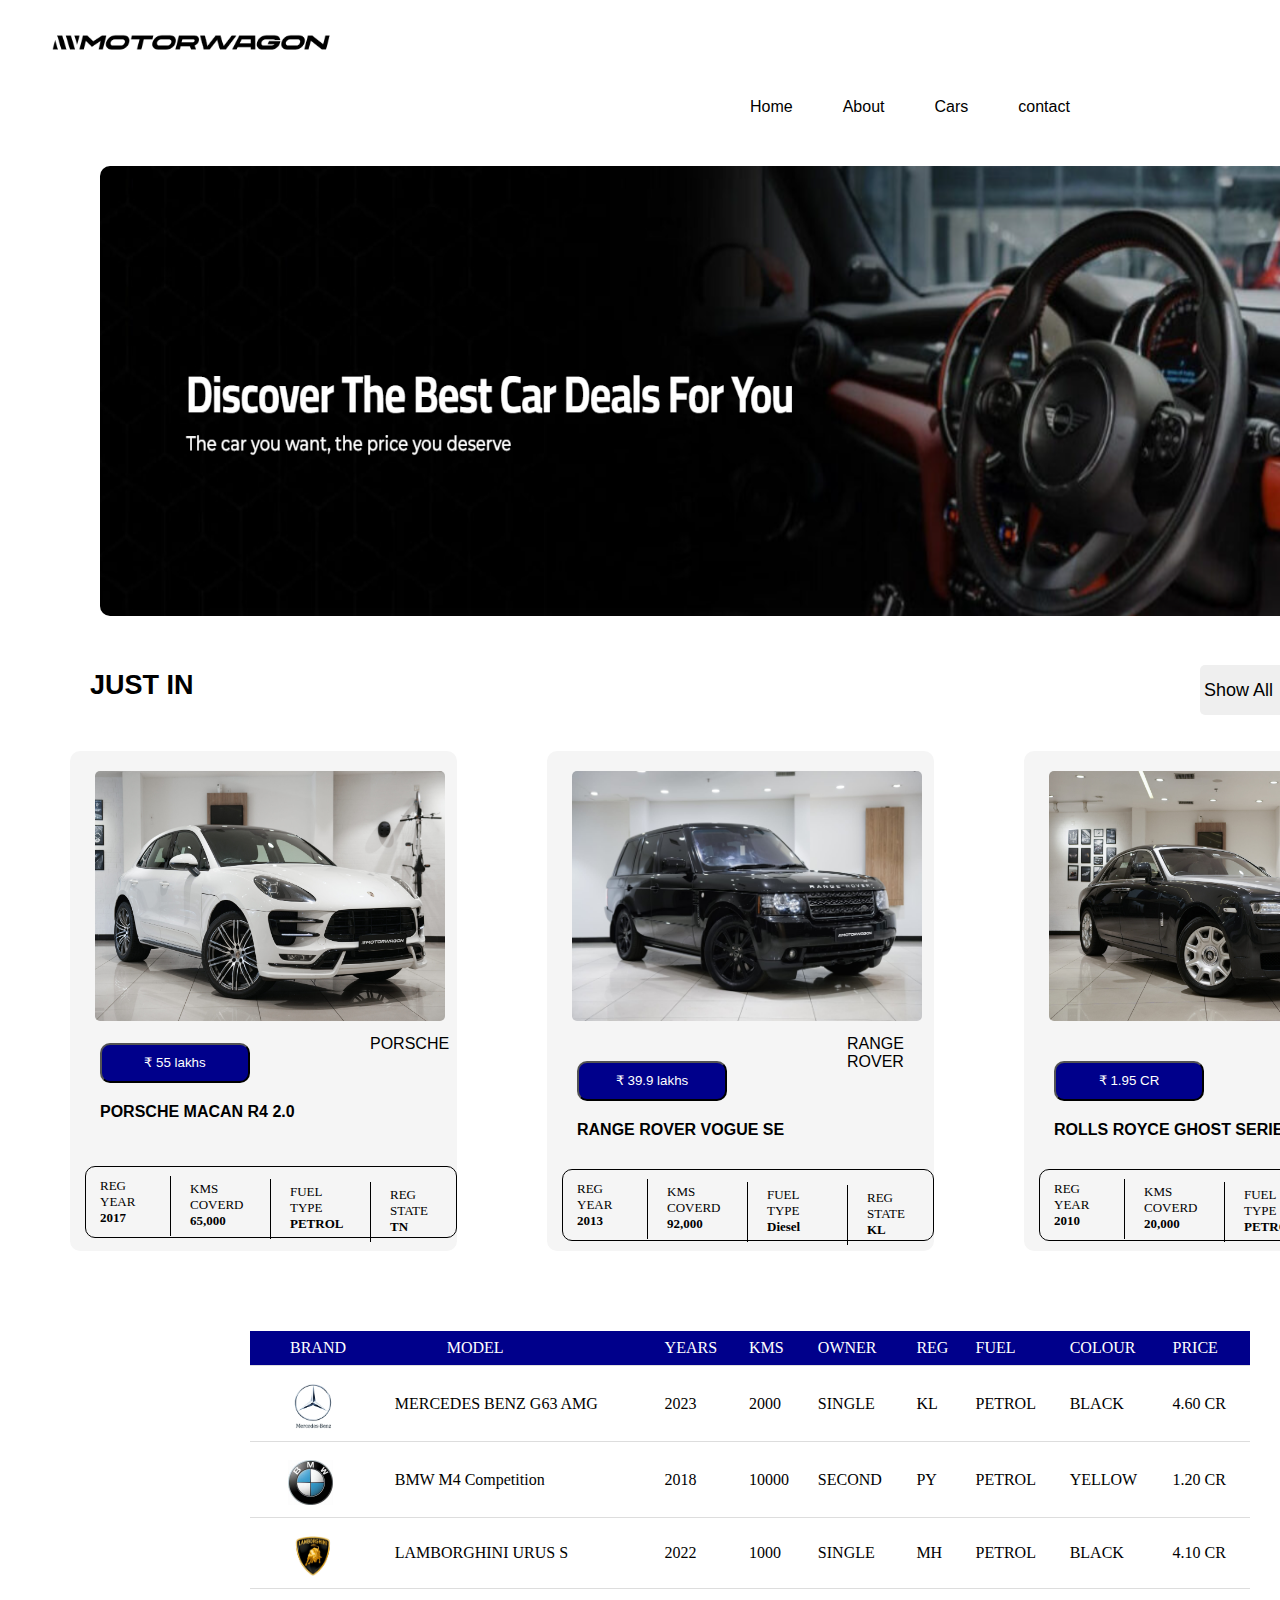
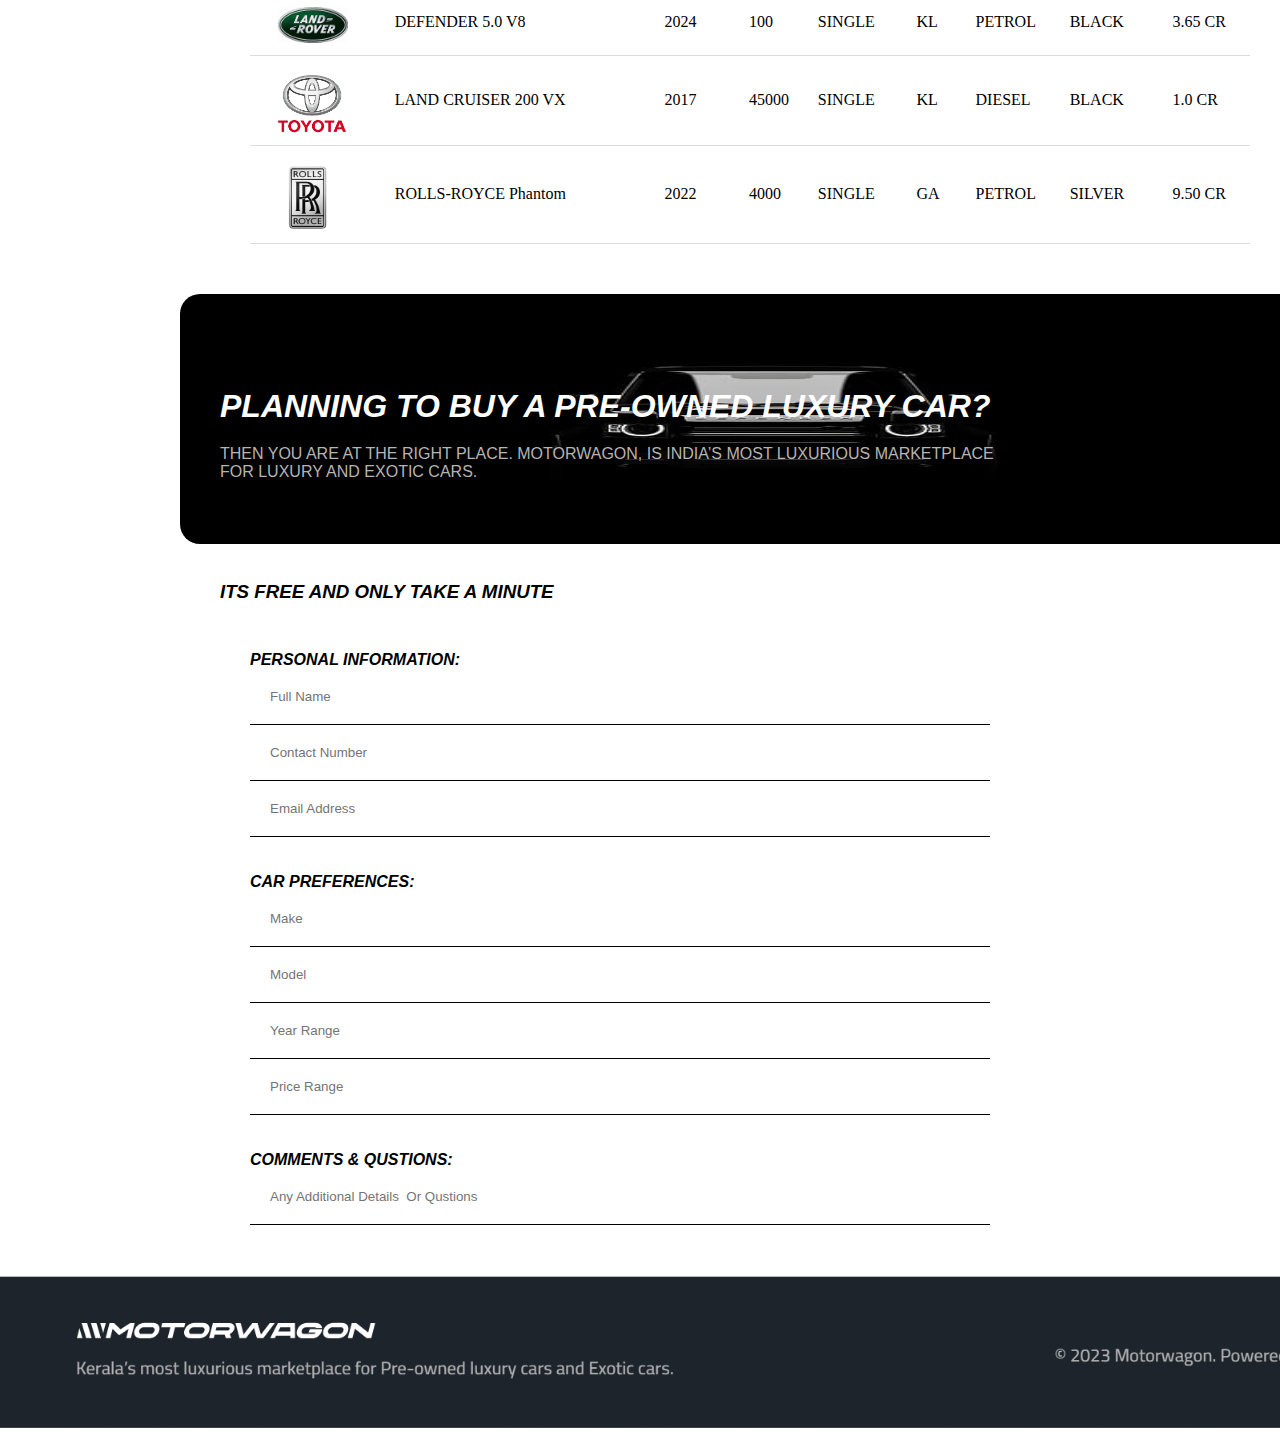
<file: index.html>
<!DOCTYPE html>
<html lang="en">

<head>
    <meta charset="UTF-8">
    <meta name="viewport" content="width=device-width, initial-scale=1.0">
    <title>website</title>
    <link rel="stylesheet" href="web.css">
</head>

<body>
    <div class="main">

        <div class="firstbar">
            <div class="icon">
                <img src="./imgs/wagon.png" alt="">
            </div>
            <div class="menu">
                <ul>
                    <li><a href="#">Home</a></li>
                    <li><a href="#">About</a></li>
                    <li><a href="#">Cars</a></li>
                    <li><a href="#">contact</a></li>

                </ul>
            </div>

        </div>

        <div class="blackbox">

            <img src="./imgs/mini.png" alt="">
        </div>


        <div>


            <select class="show ">
                <option value=""> Show All</option>
                <option value=""> AUDI (5)</option>
                <option value=""> BENTLY (1)</option>
                <option value=""> BMW (3)</option>
                <option value=""> FORD (4)</option>
                <option value=""> MERCEDES BENZ (7)</option>
                <option value=""> JAGUAR (3)</option>
                <option value=""> JEEP (2)</option>
                <option value=""> TOYOTA (3) </option>
                <option value=""> LAMBORGHINI (2)</option>
                <option value=""> LEXUS (2) </option>
                <option value=""> ASTON MARTIN (2)</option>
                <option value=""> PORSCHE (1)</option>
                <option value=""> MINI (8)</option>
                <option value=""> LAND ROVER (5)</option>
                <option value=""> ROLLS ROYCE (2)</option>
                <option value=""> HARLY DAVIDSON (1)</option>
                <option value=""> MASERATI (1)</option>
                <option value=""> VOLVO (5)</option>
                <option value=""> FERRARI(3)</option>
                <option value=""> CADILLAC (2)</option>
                <option value=""> BUGATTI (1)</option>
                <option value=""> McLAREN (1)</option>


            </select>


        </div>
        <div class="arrivel">

            <h2>JUST IN </h2>
        </div>
        <div class="conteiner">
            <div class="rowone">

                <div class="picone"> <img src="./imgs/macan.jpeg" alt=""></div>
                <div class="porsche">
                    <p>PORSCHE</p>
                </div>
                <div><button class="more">₹ 55 lakhs</button></div>
                <div class="macan">
                    <h4>PORSCHE MACAN R4 2.0 </h4>
                </div>
                <div class="small"></div>
                <div class="reg">
                    <p>REG <br>YEAR<br><b>2017</b> </p>
                </div>
                <div class="line"> </div>
                <div class="kilomtr">
                    <p>KMS<br>COVERD<br> <b>65,000</b></p>
                </div>
                <div class="linetwo"> </div>
                <div class="fuel">
                    <p>FUEL<br>TYPE<br> <b>PETROL</b></p>
                </div>
                <div class="linethree"> </div>
                <div class="state">
                    <p>REG<br>STATE<br> <b>TN</b></p>
                </div>

            </div>

            <div class="rowtwo">

                <div class="pictwo"> <img src="./imgs/vogue.jpeg" alt=""></div>
                <div class="vogue">
                    <p>RANGE ROVER</p>
                </div>
                <div><button class="morethan">₹ 39.9 lakhs</button></div>
                <div class="range">
                    <h4>RANGE ROVER VOGUE SE </h4>
                </div>
                <div class="big"></div>
                <div class="regtwo">
                    <p>REG <br>YEAR<br><b>2013</b> </p>
                </div>
                <div class="linetwook"> </div>
                <div class="kilomtrtwo">
                    <p>KMS<br>COVERD<br> <b>92,000</b></p>
                </div>
                <div class="linetwobro"> </div>
                <div class="fuelok">
                    <p>FUEL<br>TYPE<br> <b>Diesel</b></p>
                </div>
                <div class="linethreeok"> </div>
                <div class="stateok">
                    <p>REG<br>STATE<br> <b>KL</b></p>
                </div>

            </div>

            <div class="rowthree">

                <div class="picthree"> <img src="./imgs/rolls roycle.jpeg" alt=""></div>
                <div class="vogue">
                    <p>ROLLS ROYCE</p>
                </div>
                <div><button class="morethan">₹ 1.95 CR</button></div>
                <div class="range">
                    <h4>ROLLS ROYCE GHOST SERIES 1 </h4>
                </div>
                <div class="big"></div>
                <div class="regtwo">
                    <p>REG <br>YEAR<br><b>2010</b> </p>
                </div>
                <div class="linetwook"> </div>
                <div class="kilomtrtwo">
                    <p>KMS<br>COVERD<br> <b>20,000</b></p>
                </div>
                <div class="linetwobro"> </div>
                <div class="fuelok">
                    <p>FUEL<br>TYPE<br> <b>PETROL</b></p>
                </div>
                <div class="linethreeok"> </div>
                <div class="stateok">
                    <p>REG<br>STATE<br> <b>DL</b></p>
                </div>

            </div>
        </div>


        <table class="table">

            <thead>

                <tr>

                    <th class="brand">BRAND</th>
                    <th class="model">MODEL</th>
                    <th>YEARS</th>
                    <th>KMS</th>
                    <th>OWNER</th>
                    <th>REG</th>
                    <th>FUEL</th>
                    <th>COLOUR</th>
                    <th>PRICE</th>



                </tr>
            </thead>
            <tbody>
                <tr>
                    <td class="potoone"><img src="./imgs/benz logo.png" alt=""></td>
                    <td>MERCEDES BENZ G63 AMG </td>
                    <td>2023 </td>
                    <td>2000 </td>
                    <td>SINGLE </td>
                    <td>KL</td>
                    <td>PETROL </td>
                    <td>BLACK</td>
                    <td>4.60 CR</td>

                </tr>
                <tr>
                    <td class="pototwo"><img src="./imgs/th.jpeg" alt=""></td>
                    <td>BMW M4 Competition </td>
                    <td>2018 </td>
                    <td>10000 </td>
                    <td>SECOND</td>
                    <td>PY</td>
                    <td>PETROL </td>
                    <td>YELLOW</td>
                    <td>1.20 CR</td>

                </tr>
                <tr>
                    <td class="potothree"><img src="./imgs/Lamborghini-Logo-removebg-preview.png" alt=""></td>
                    <td>LAMBORGHINI URUS S </td>
                    <td>2022</td>
                    <td>1000 </td>
                    <td>SINGLE</td>
                    <td>MH</td>
                    <td>PETROL </td>
                    <td>BLACK</td>
                    <td>4.10 CR</td>

                </tr>
                <tr>
                    <td class="potofive"><img src="./imgs/rangrovr logo.jpeg" alt=""></td>
                    <td>DEFENDER 5.0 V8 </td>
                    <td>2024</td>
                    <td>100 </td>
                    <td>SINGLE</td>
                    <td>KL</td>
                    <td>PETROL</td>
                    <td>BLACK</td>
                    <td>3.65 CR</td>

                </tr>
                <tr>
                    <td class="potosix"><img src="./imgs/Toyota-logo-removebg-preview.png" alt=""></td>
                    <td>LAND CRUISER 200 VX</td>
                    <td>2017</td>
                    <td>45000 </td>
                    <td>SINGLE</td>
                    <td>KL</td>
                    <td>DIESEL </td>
                    <td>BLACK</td>
                    <td>1.0 CR</td>

                </tr>
                <tr>
                    <td class="potoseven"><img src="./imgs/rolls-royce-logo-.jpg" alt=""></td>
                    <td>ROLLS-ROYCE Phantom</td>
                    <td>2022</td>
                    <td>4000 </td>
                    <td>SINGLE</td>
                    <td>GA</td>
                    <td>PETROL </td>
                    <td>SILVER</td>
                    <td>9.50 CR</td>

                </tr>


            </tbody>


        </table>

        <div class="formdot">
            <img src="./imgs/defender.jpg" alt="">
            <h1>PLANNING TO BUY A PRE-OWNED LUXURY CAR? </h1>
            <p class="are">THEN YOU ARE AT THE RIGHT PLACE. MOTORWAGON, IS INDIA’S MOST LUXURIOUS MARKETPLACE <br> FOR
                LUXURY AND EXOTIC CARS.</p>

        </div>

        <form action="main form">

            <H3><i>ITS FREE AND ONLY TAKE A MINUTE</i> </H3> <br>

            <label class="labelone"> <b><i>PERSONAL INFORMATION:</i></b></label><br>
            <input type="text" placeholder="Full Name"><br>
            <input type="text" placeholder="Contact Number"><br>
            <input type="text" placeholder="Email Address"><br> <br><br>

            <label class="labeltwo"> <b><i>CAR PREFERENCES:</i></b></label><br>
            <input type="text" placeholder="Make"><br>
            <input type="text" placeholder="Model"><br>
            <input type="text" placeholder="Year Range"><br>
            <input type="text" placeholder="Price Range "><br> <br><br>

            <label class="labelthree"> <b><i>COMMENTS & QUSTIONS:</i></b></label><br>
            <input type="text" placeholder="Any Additional Details  Or Qustions">


        </form>

        <div class="GMC">

            <img src="./imgs/end.png" alt="">

        </div>






    </div>


</body>

</html>
</file>
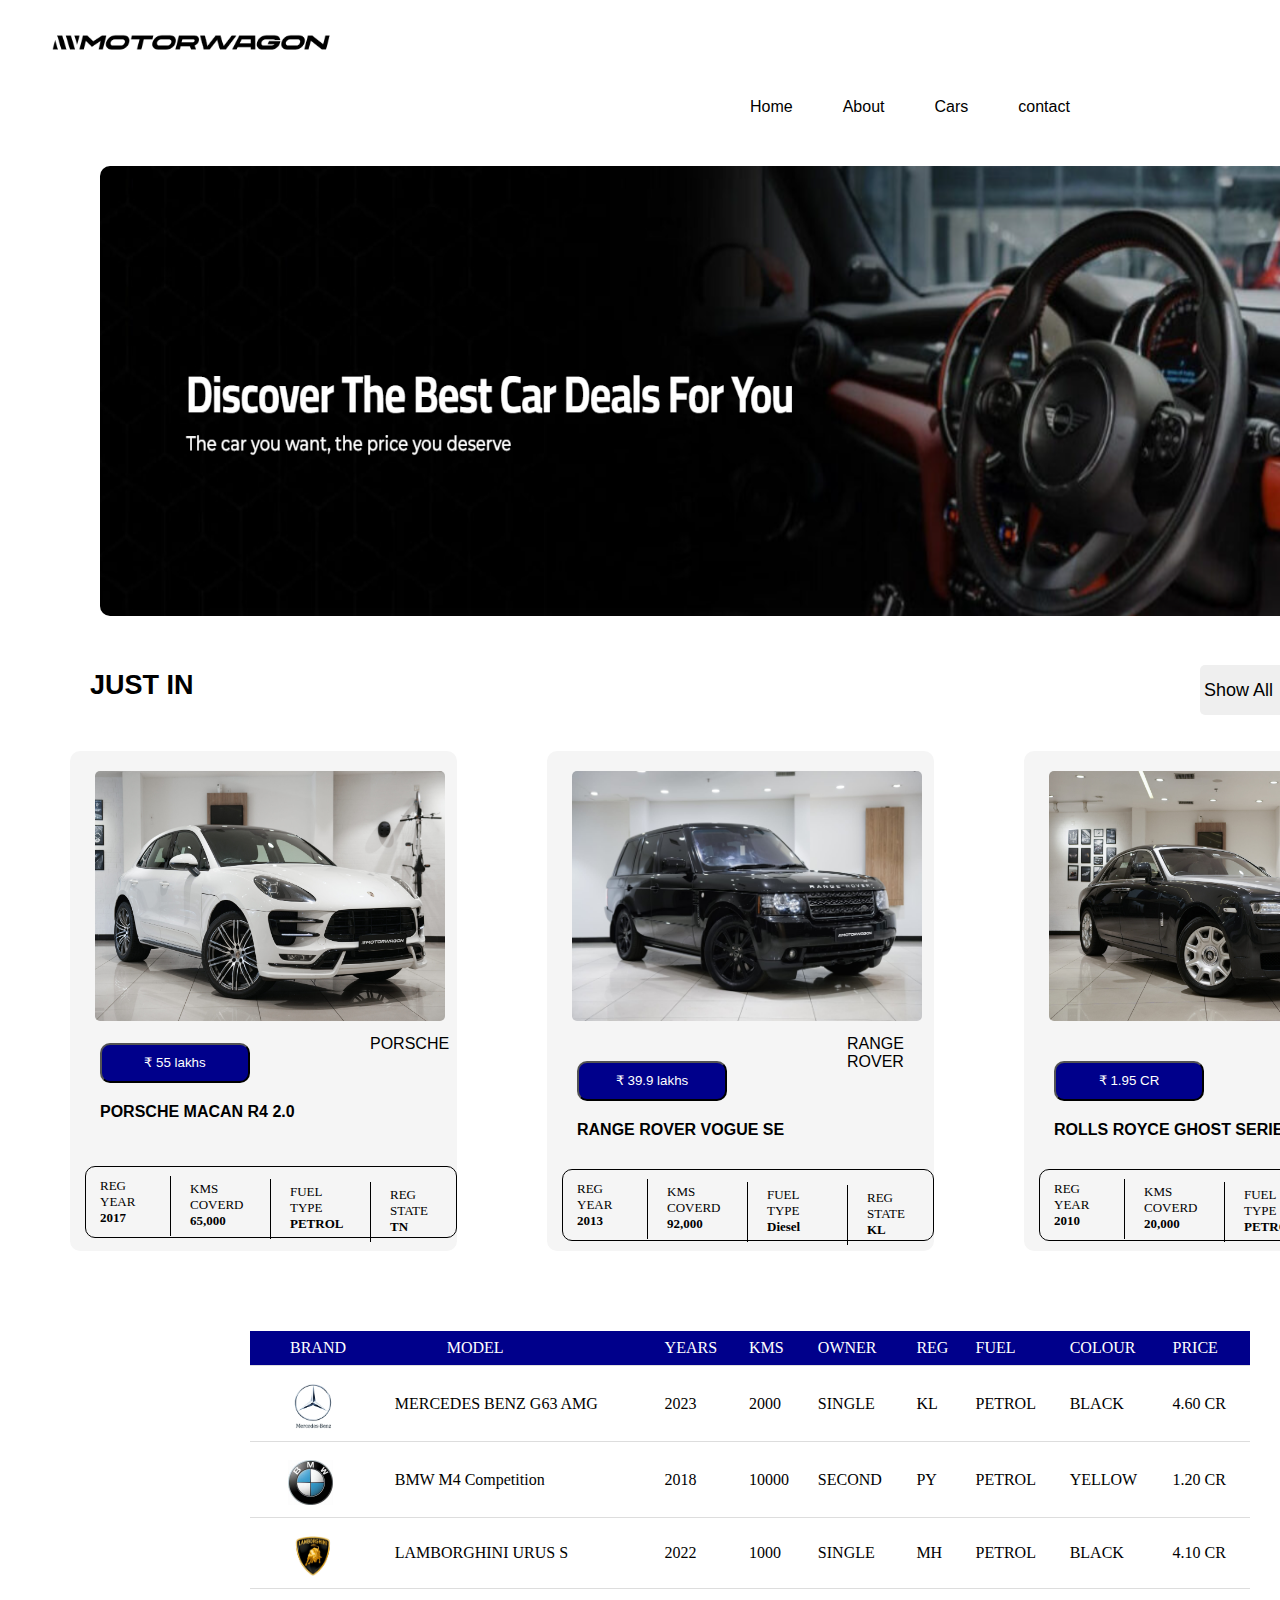
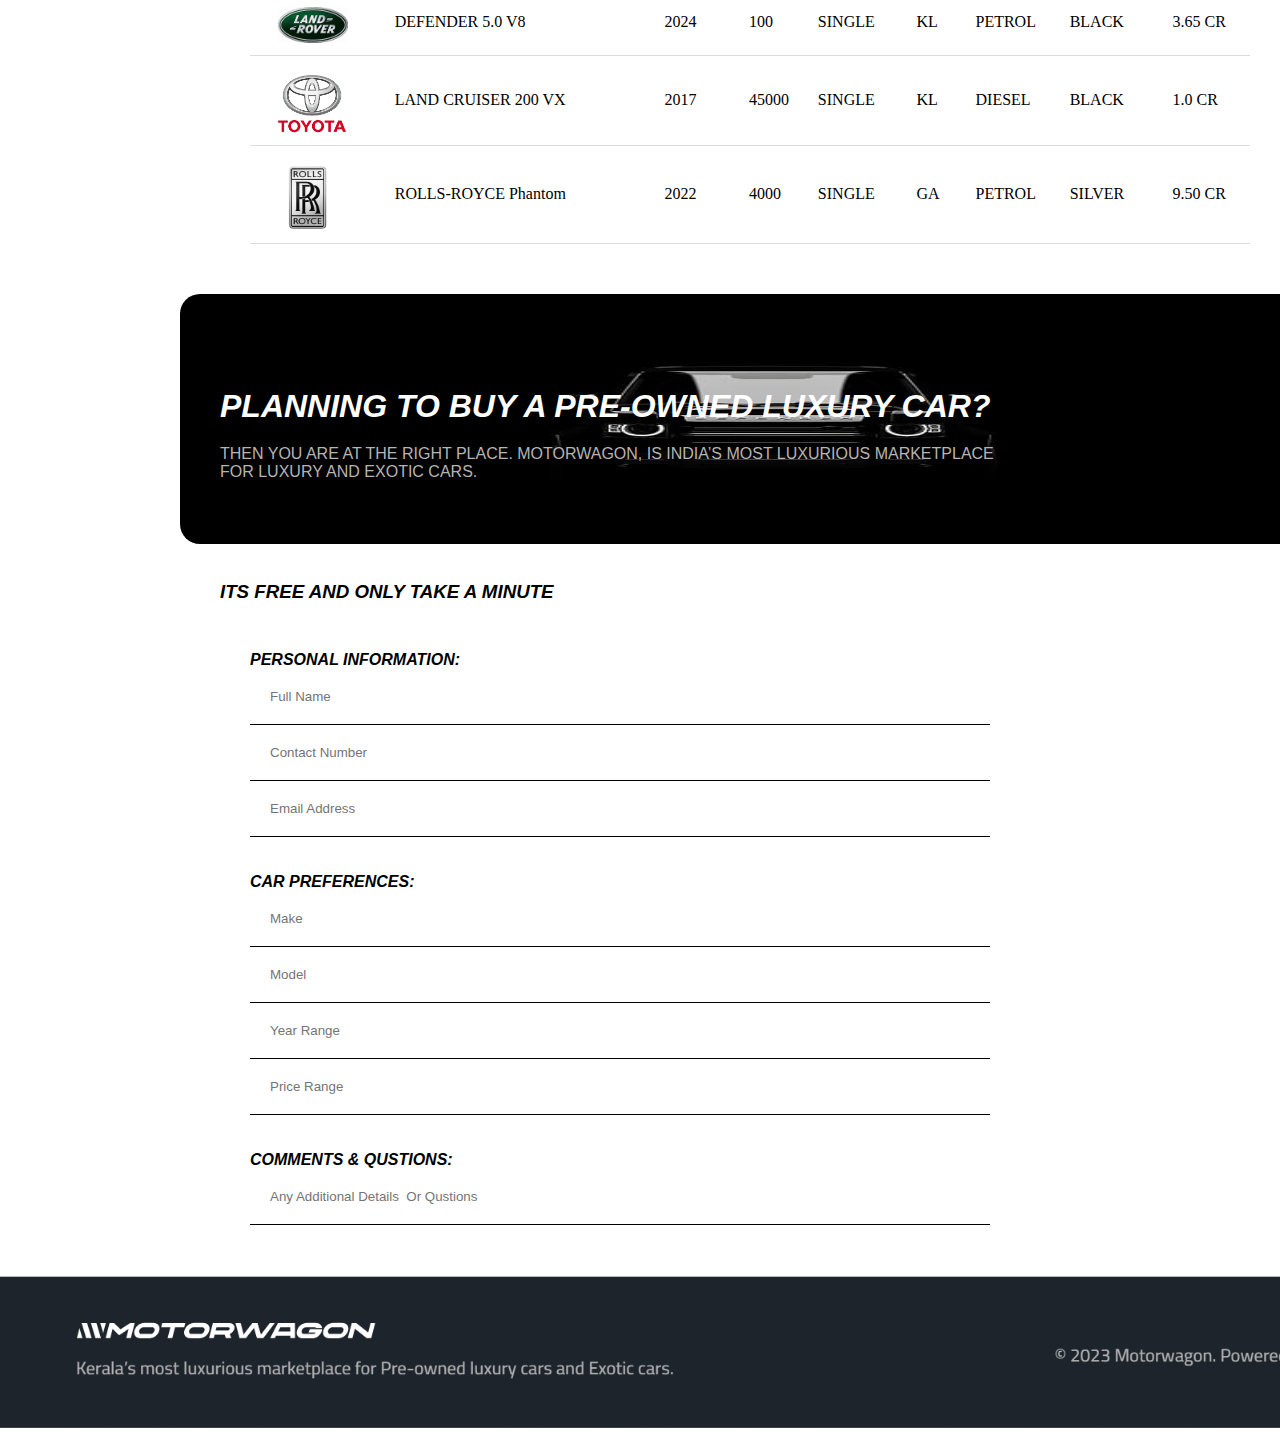
<file: website.html>
<!DOCTYPE html>
<html lang="en">

<head>
    <meta charset="UTF-8">
    <meta name="viewport" content="width=device-width, initial-scale=1.0">
    <title>website</title>
    <link rel="stylesheet" href="web.css">
</head>

<body>
    <div class="main">

        <div class="firstbar">
            <div class="icon">
                <img src="./imgs/wagon.png" alt="">
            </div>
            <div class="menu">
                <ul>
                    <li><a href="#">Home</a></li>
                    <li><a href="#">About</a></li>
                    <li><a href="#">Cars</a></li>
                    <li><a href="#">contact</a></li>

                </ul>
            </div>

        </div>

        <div class="blackbox">

            <img src="./imgs/mini.png" alt="">
        </div>


        <div>


            <select class="show ">
                <option value=""> Show All</option>
                <option value=""> AUDI (5)</option>
                <option value=""> BENTLY (1)</option>
                <option value=""> BMW (3)</option>
                <option value=""> FORD (4)</option>
                <option value=""> MERCEDES BENZ (7)</option>
                <option value=""> JAGUAR (3)</option>
                <option value=""> JEEP (2)</option>
                <option value=""> TOYOTA (3) </option>
                <option value=""> LAMBORGHINI (2)</option>
                <option value=""> LEXUS (2) </option>
                <option value=""> ASTON MARTIN (2)</option>
                <option value=""> PORSCHE (1)</option>
                <option value=""> MINI (8)</option>
                <option value=""> LAND ROVER (5)</option>
                <option value=""> ROLLS ROYCE (2)</option>
                <option value=""> HARLY DAVIDSON (1)</option>
                <option value=""> MASERATI (1)</option>
                <option value=""> VOLVO (5)</option>
                <option value=""> FERRARI(3)</option>
                <option value=""> CADILLAC (2)</option>
                <option value=""> BUGATTI (1)</option>
                <option value=""> McLAREN (1)</option>


            </select>


        </div>
        <div class="arrivel">

            <h2>JUST IN </h2>
        </div>
        <div class="conteiner">
            <div class="rowone">

                <div class="picone"> <img src="./imgs/macan.jpeg" alt=""></div>
                <div class="porsche">
                    <p>PORSCHE</p>
                </div>
                <div><button class="more">₹ 55 lakhs</button></div>
                <div class="macan">
                    <h4>PORSCHE MACAN R4 2.0 </h4>
                </div>
                <div class="small"></div>
                <div class="reg">
                    <p>REG <br>YEAR<br><b>2017</b> </p>
                </div>
                <div class="line"> </div>
                <div class="kilomtr">
                    <p>KMS<br>COVERD<br> <b>65,000</b></p>
                </div>
                <div class="linetwo"> </div>
                <div class="fuel">
                    <p>FUEL<br>TYPE<br> <b>PETROL</b></p>
                </div>
                <div class="linethree"> </div>
                <div class="state">
                    <p>REG<br>STATE<br> <b>TN</b></p>
                </div>

            </div>

            <div class="rowtwo">

                <div class="pictwo"> <img src="./imgs/vogue.jpeg" alt=""></div>
                <div class="vogue">
                    <p>RANGE ROVER</p>
                </div>
                <div><button class="morethan">₹ 39.9 lakhs</button></div>
                <div class="range">
                    <h4>RANGE ROVER VOGUE SE </h4>
                </div>
                <div class="big"></div>
                <div class="regtwo">
                    <p>REG <br>YEAR<br><b>2013</b> </p>
                </div>
                <div class="linetwook"> </div>
                <div class="kilomtrtwo">
                    <p>KMS<br>COVERD<br> <b>92,000</b></p>
                </div>
                <div class="linetwobro"> </div>
                <div class="fuelok">
                    <p>FUEL<br>TYPE<br> <b>Diesel</b></p>
                </div>
                <div class="linethreeok"> </div>
                <div class="stateok">
                    <p>REG<br>STATE<br> <b>KL</b></p>
                </div>

            </div>

            <div class="rowthree">

                <div class="picthree"> <img src="./imgs/rolls roycle.jpeg" alt=""></div>
                <div class="vogue">
                    <p>ROLLS ROYCE</p>
                </div>
                <div><button class="morethan">₹ 1.95 CR</button></div>
                <div class="range">
                    <h4>ROLLS ROYCE GHOST SERIES 1 </h4>
                </div>
                <div class="big"></div>
                <div class="regtwo">
                    <p>REG <br>YEAR<br><b>2010</b> </p>
                </div>
                <div class="linetwook"> </div>
                <div class="kilomtrtwo">
                    <p>KMS<br>COVERD<br> <b>20,000</b></p>
                </div>
                <div class="linetwobro"> </div>
                <div class="fuelok">
                    <p>FUEL<br>TYPE<br> <b>PETROL</b></p>
                </div>
                <div class="linethreeok"> </div>
                <div class="stateok">
                    <p>REG<br>STATE<br> <b>DL</b></p>
                </div>

            </div>
        </div>


        <table class="table">

            <thead>

                <tr>

                    <th class="brand">BRAND</th>
                    <th class="model">MODEL</th>
                    <th>YEARS</th>
                    <th>KMS</th>
                    <th>OWNER</th>
                    <th>REG</th>
                    <th>FUEL</th>
                    <th>COLOUR</th>
                    <th>PRICE</th>



                </tr>
            </thead>
            <tbody>
                <tr>
                    <td class="potoone"><img src="./imgs/benz logo.png" alt=""></td>
                    <td>MERCEDES BENZ G63 AMG </td>
                    <td>2023 </td>
                    <td>2000 </td>
                    <td>SINGLE </td>
                    <td>KL</td>
                    <td>PETROL </td>
                    <td>BLACK</td>
                    <td>4.60 CR</td>

                </tr>
                <tr>
                    <td class="pototwo"><img src="./imgs/th.jpeg" alt=""></td>
                    <td>BMW M4 Competition </td>
                    <td>2018 </td>
                    <td>10000 </td>
                    <td>SECOND</td>
                    <td>PY</td>
                    <td>PETROL </td>
                    <td>YELLOW</td>
                    <td>1.20 CR</td>

                </tr>
                <tr>
                    <td class="potothree"><img src="./imgs/Lamborghini-Logo-removebg-preview.png" alt=""></td>
                    <td>LAMBORGHINI URUS S </td>
                    <td>2022</td>
                    <td>1000 </td>
                    <td>SINGLE</td>
                    <td>MH</td>
                    <td>PETROL </td>
                    <td>BLACK</td>
                    <td>4.10 CR</td>

                </tr>
                <tr>
                    <td class="potofive"><img src="./imgs/rangrovr logo.jpeg" alt=""></td>
                    <td>DEFENDER 5.0 V8 </td>
                    <td>2024</td>
                    <td>100 </td>
                    <td>SINGLE</td>
                    <td>KL</td>
                    <td>PETROL</td>
                    <td>BLACK</td>
                    <td>3.65 CR</td>

                </tr>
                <tr>
                    <td class="potosix"><img src="./imgs/Toyota-logo-removebg-preview.png" alt=""></td>
                    <td>LAND CRUISER 200 VX</td>
                    <td>2017</td>
                    <td>45000 </td>
                    <td>SINGLE</td>
                    <td>KL</td>
                    <td>DIESEL </td>
                    <td>BLACK</td>
                    <td>1.0 CR</td>

                </tr>
                <tr>
                    <td class="potoseven"><img src="./imgs/rolls-royce-logo-.jpg" alt=""></td>
                    <td>ROLLS-ROYCE Phantom</td>
                    <td>2022</td>
                    <td>4000 </td>
                    <td>SINGLE</td>
                    <td>GA</td>
                    <td>PETROL </td>
                    <td>SILVER</td>
                    <td>9.50 CR</td>

                </tr>


            </tbody>


        </table>

        <div class="formdot">
            <img src="./imgs/defender.jpg" alt="">
            <h1>PLANNING TO BUY A PRE-OWNED LUXURY CAR? </h1>
            <p class="are">THEN YOU ARE AT THE RIGHT PLACE. MOTORWAGON, IS INDIA’S MOST LUXURIOUS MARKETPLACE <br> FOR
                LUXURY AND EXOTIC CARS.</p>

        </div>

        <form action="main form">

            <H3><i>ITS FREE AND ONLY TAKE A MINUTE</i> </H3> <br>

            <label class="labelone"> <b><i>PERSONAL INFORMATION:</i></b></label><br>
            <input type="text" placeholder="Full Name"><br>
            <input type="text" placeholder="Contact Number"><br>
            <input type="text" placeholder="Email Address"><br> <br><br>

            <label class="labeltwo"> <b><i>CAR PREFERENCES:</i></b></label><br>
            <input type="text" placeholder="Make"><br>
            <input type="text" placeholder="Model"><br>
            <input type="text" placeholder="Year Range"><br>
            <input type="text" placeholder="Price Range "><br> <br><br>

            <label class="labelthree"> <b><i>COMMENTS & QUSTIONS:</i></b></label><br>
            <input type="text" placeholder="Any Additional Details  Or Qustions">


        </form>

        <div class="GMC">

            <img src="./imgs/end.png" alt="">

        </div>






    </div>


</body>

</html>
</file>
<file: web.css>
*{
    padding: 0;
    margin: 0;
}
.main{

    background-color: white;
}
.icon img{
    float: left;
    width: 350px;
    margin-left: 20px;
    margin-top: 20px;
    
}
.menu{

    margin-left: 700px;
    float: left;
    font-family: Arial, Helvetica, sans-serif;
    
    
}
.menu ul{

    float: left;
    display: flex;
    justify-content: center;
    align-items: center;
    
    
}
.menu ul li{

    margin-left: 50px;
    margin-top: 30px;
    list-style: none;

    
}
.menu ul li a{

    text-decoration: none;
    color: black;
}
.blackbox  img{

    width: 1300px;
    height: 450px;
    margin-top: 50px;
    border-radius: 10px;
    margin-left: 100px;


}
.show{

    margin-left: 1200px;
    width: 200px;
    height: 50px;
    border: none;
    border-radius: 5px;
    font-size:large;    
    position: relative;
    top: 45px;
    
    
}
.arrivel{

    font-family:Arial, Helvetica, sans-serif;
    margin-left: 90PX;
    font-size: large;
    

}
.conteiner{

    display: flex;
    justify-content: space-evenly;
}
.rowone{
    
    width: 400px;
    height: 500px;
    margin-left: 70px;
    margin-top: 50px;
    border-radius: 10PX;
    background-color: whitesmoke;
}
.picone img{

    width: 350px;
    height: 250px;
    margin-top: 20px;
    margin-left: 25px;
    border-radius: 5px;
}
.porsche{

    margin-left: 300px;
    margin-top: 10px;
    font-family: Arial, Helvetica, sans-serif;
}
.more{

    width: 150px;
    height: 40px;
    margin-left: 30px;
    border-radius: 10px;
     background-color:darkblue;
     color: white;
     margin-top: -20px;
}
.macan{

    margin-top: 20px;
    margin-left: 30px;
    font-family: Arial, Helvetica, sans-serif;
}
.small{

    width: 370px;
    height: 70px;
    border: solid 1px;
    margin-left: 15px;
    margin-top: 45px;
    border-radius: 10px;
    
}
.reg{

    margin-left: 30px;
    margin-top: -60px;
    font-size: small;
}
.line{

    width: 1px;
    height: 60px;
    background-color: black;
    margin-left: 100px;
    margin-top: -50px;
}
.kilomtr{

    margin-left: 120px;
    margin-top: -55px;
    font-size: small;
}
.linetwo{

    width: 1px;
    height: 60px;
    background-color: black;
    margin-left: 200px;
    margin-top: -50px;
} 
.fuel{

    margin-left: 220px;
    margin-top: -55px;
    font-size: small;
}
.linethree{

    width: 1px;
    height: 60px;
    background-color: black;
    margin-left: 300px;
    margin-top: -50px;

}
.state{

    margin-left: 320px;
    margin-top: -55px;
    font-size: small;
    
}
.rowtwo{
    
    width: 400px;
    height: 500px;
    margin-left: 90px;
    margin-top: 50px;
    border-radius: 10PX;
    background-color: whitesmoke;
}
.pictwo img{

    width: 350px;
    height: 250px;
    margin-top: 20px;
    margin-left: 25px;
    border-radius: 5px;
}
.vogue{

    margin-left: 300px;
    margin-top: 10px;
    font-family: Arial, Helvetica, sans-serif;
}
.morethan{

    width: 150px;
    height: 40px;
    margin-left: 30px;
    border-radius: 10px;
     background-color:darkblue;
     color: white;
     margin-top: -20px;
}
.range{

    margin-top: 20px;
    margin-left: 30px;
    font-family: Arial, Helvetica, sans-serif;
}
.big{

    width: 370px;
    height: 70px;
    border: solid 1px;
    margin-left: 15px;
    margin-top: 30px;
    border-radius: 10px;
    
}
.regtwo{

    margin-left: 30px;
    margin-top: -60px;
    font-size: small;
}
.linetwook{

    width: 1px;
    height: 60px;
    background-color: black;
    margin-left: 100px;
    margin-top: -50px;
}
.kilomtrtwo{

    margin-left: 120px;
    margin-top: -55px;
    font-size: small;
}
.linetwobro{

    width: 1px;
    height: 60px;
    background-color: black;
    margin-left: 200px;
    margin-top: -50px;
} 
.fuelok{

    margin-left: 220px;
    margin-top: -55px;
    font-size: small;
}
.linethreeok{

    width: 1px;
    height: 60px;
    background-color: black;
    margin-left: 300px;
    margin-top: -50px;

}
.stateok{

    margin-left: 320px;
    margin-top: -55px;
    font-size: small;
    
}
.rowthree{
    
    width: 400px;
    height: 500px;
    margin-left: 90px;
    margin-top: 50px;
    border-radius: 10PX;
    background-color: whitesmoke;
}
.picthree img{

    width: 350px;
    height: 250px;
    margin-top: 20px;
    margin-left: 25px;
    border-radius: 5px;
}
.potoone img{

    width: 80px;
    margin-top: 10px;
    margin-left: 15px;
}
.pototwo img{

    width: 45px;
    margin-top: 10px;
    margin-left: 30px;
}
.potothree img{

    width: 70px;
    margin-top: 10px;
    margin-left: 20px;
}
.potofive img{

    width: 70px;
    margin-top: 10px;
    margin-left: 20px;
}
.potosix img{

    width: 70px;
    margin-top: 10px;
    margin-left: 20px;
}
.potoseven img{

    width: 70px;
    margin-top: 10px;
    margin-left: 20px;
}
.table{

    margin-left: 250px;
    border-collapse: collapse;
    width: 1000px;
    margin-top: 80px;
    
}
th, td {
    padding: 8px;
    text-align: left;
    border-bottom: 1px solid #DDD;
}
th{

    background-color: darkblue;
    color: white;
    font-weight: normal
}
.brand{

    padding-left: 40px;
}
.model{

    padding-left: 60px;
}
.form{

    margin-left: 100px;
    margin-top: 70px;
    font-family: Arial, Helvetica, sans-serif;
    font-style: italic;
}
.main form{

   
    margin-left: 250px;
    border-collapse: collapse;
    width: 1000px;
    margin-top: 80px;
    
}
input{

    border: none;
    border-bottom: 1px solid black;
    width: 700px;
    padding: 20px;
}
h3{

    margin-bottom: 30px;
    font-family: Arial, Helvetica, sans-serif;
    margin-top: 100px;
    margin-left: -30px;
}
.formdot img{

    width: 1200px;
    height: 250px;
    margin-left: 180px;
    margin-top: 50px;
    border-radius: 20px;
    
}
h1{

    color:white;
    margin-left: 220px;
    margin-top: -160px;
    font-style: italic;
    font-family: Arial, Helvetica, sans-serif;
}
.are{

    color: rgb(183, 179, 179);
    margin-left: 220px;
    margin-top: 20px;
    font-family: Arial, Helvetica, sans-serif;
}
.labelone{

    font-family: Arial, Helvetica, sans-serif;
}
.labeltwo{

    font-family: Arial, Helvetica, sans-serif;

}
.labelthree{

    
    font-family: Arial, Helvetica, sans-serif;
}
.GMC img{

    width: 1520PX;
    margin-top: 50PX;
}
option{

    font-size: small;
    
}
</file>
